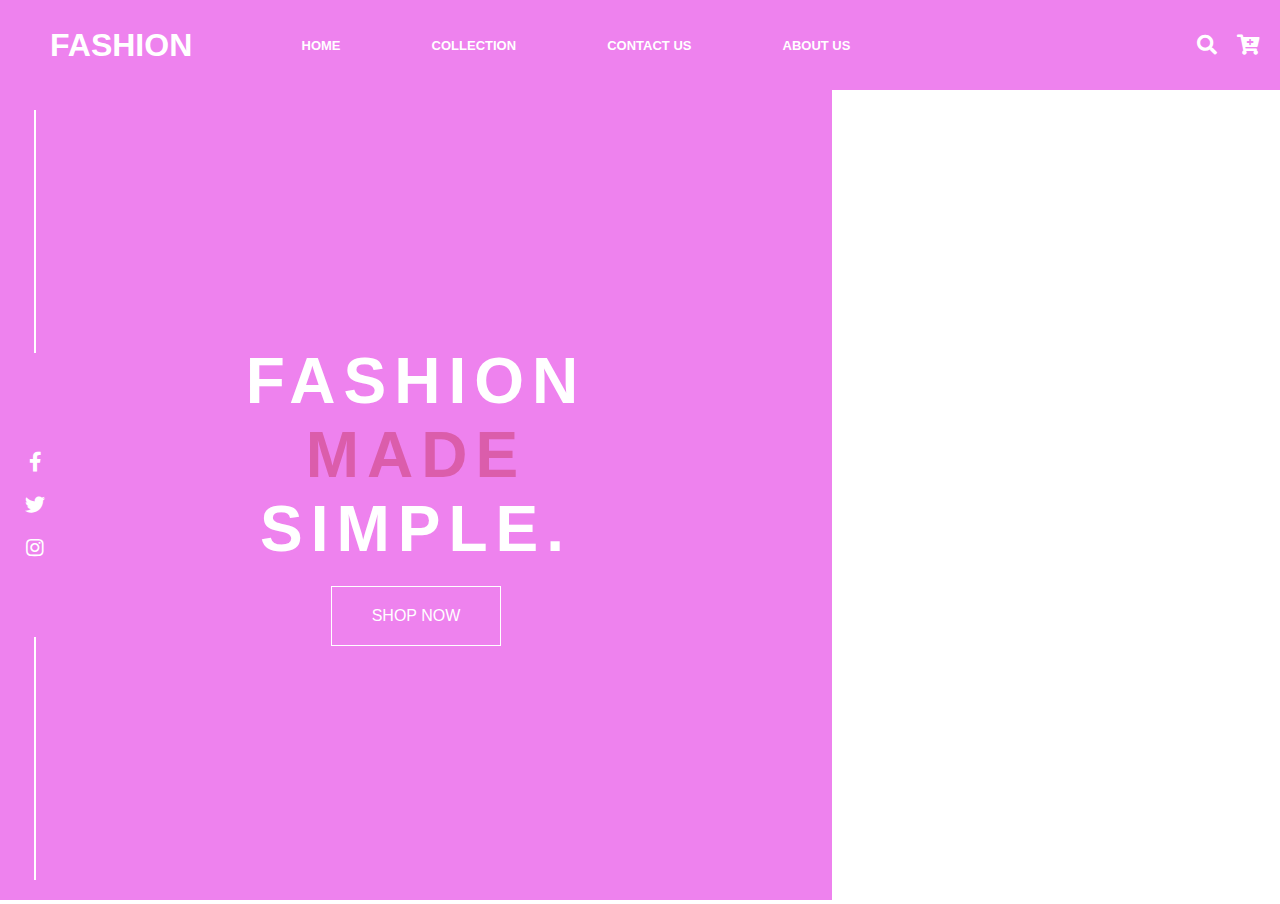
<file: index.html>
<!DOCTYPE html>
<html lang="en">
  <head>
    <meta charset="UTF-8" />
    <meta name="viewport" content="width=device-width, initial-scale=1.0" />
    <link
      href="https://fonts.googleapis.com/css?family=Roboto&display=swap"
      rel="stylesheet"
    />
    <link
      rel="stylesheet"
      href="https://cdnjs.cloudflare.com/ajax/libs/font-awesome/5.13.0/css/all.min.css"
    />
    <link rel="stylesheet" href="index.css" />
    <title>Fashion</title>
  </head>
  <body>
    <header>
      <nav>
        <div class="logo">
          <h1>FASHION</h1>
        </div>
        <ul class="list-items">
          <li><a href="#" class="link">HOME</a></li>
          <li><a href="#" class="link">COLLECTION</a></li>
          <li><a href="#" class="link">CONTACT US</a></li>
          <li><a href="#" class="link">ABOUT US</a></li>
        </ul>

        <div class="nav-btns">
          <a href="#" class="btn-nav-i"><i class="fas fa-cart-plus"></i></a>
          <a href="#" class="btn-nav-i"><i class="fas fa-search"></i></a>
        </div>
      </nav>
      <div class="main">
        <div class="main-left">
          <div class="social-media">
            <a href="#" class="s-btn"><i class="fab fa-facebook-f"></i></a>
            <a href="#" class="s-btn"><i class="fab fa-twitter"></i></a>
            <a href="#" class="s-btn"><i class="fab fa-instagram"></i></a>
          </div>
          <div class="banner">
            <div class="f-text">
              <h1>
                FASHION
                <br />
                <span>MADE</span>
                <br />
                SIMPLE.
              </h1>
            </div>
            <a href="#" class="btn">SHOP NOW</a>
          </div>
        </div>
        <div class="main-right">
          <img src="images.jpg" />
        </div>
      </div>
    </header>
  </body>
</html>
</file>
<file: index.css>
* {
    padding: 0;
    margin: 0;
    box-sizing: border-box;
  }
  
  body {
    font-family: sans-serif;
  }
  
  header {
    width: 100%;
    height: 100vh;
  }
  
  nav {
    background:violet;
    display: flex;
    width: 100%;
    height: 10vh;
    align-items: center;
  }
  
  .logo {
    width: 20%;
    padding-left: 50px;
    color: white;
  }
  
  .list-items {
    display: flex;
    list-style: none;
    width: 50%;
    justify-content: space-around;
  }
  
  .link {
    text-decoration: none;
    font-weight: bold;
    color: white;
    font-size: 13px;
    transition: 0.4s;
  }
  
  .link:hover {
    color: #db5dab;
  }
  
  .nav-btns {
    width: 30%;
    font-size: 20px;
  }
  
  .btn-nav-i {
    color: white;
    float: right;
    padding-right: 20px;
    transition: 0.4s;
  }
  
  .btn-nav-i:hover {
    color: #db5dab;
  }
  
  .main {
    background:violet;
    position: relative;
    height: 90vh;
    width: 100%;
  }
  .main-left {
    position: absolute;
    top: 0;
    height: 100%;
    width: 65%;
  }
  .main-right {
    position: absolute;
    top: 0;
    right: 0;
    height: 100%;
    width: 35%;
    background: white;
  }
  
  .main-right img {
    height: 100%;
    width: 100%;
    object-fit: contain;
    animation: animation 5s forwards;
    animation-delay: 1s;
    opacity: 0;
  }
  
  @keyframes animation {
    0% {
      opacity: 0;
    }
  
    100% {
      opacity: 1;
    }
  }
  
  .social-media {
    position: absolute;
    height: 100%;
    width: 70px;
    display: flex;
    flex-direction: column;
    align-items: center;
    justify-content: center;
  }
  
  .social-media::before {
    content: "";
    position: absolute;
    width: 2px;
    height: 30%;
    background: white;
    top: 20px;
  }
  .social-media::after {
    content: "";
    position: absolute;
    width: 2px;
    height: 30%;
    background: white;
    bottom: 20px;
  }
  
  .s-btn {
    color: white;
    margin-top: 20px;
    transition: 0.4s;
    font-size: 20px;
  }
  
  .s-btn:hover {
    color: #db5dab;
  }
  
  .banner {
    height: 100%;
    width: 100%;
    display: flex;
    flex-direction: column;
    align-items: center;
    justify-content: center;
  }
  
  .f-text h1 {
    text-align: center;
    font-size: 4rem;
    letter-spacing: 0.5rem;
    color: white;
  }
  
  .f-text span {
    color: #db5dab;
  }
  
  .btn {
    margin-top: 20px;
    text-decoration: none;
    color: white;
    border: solid 1px white;
    padding: 20px 40px;
    transition: 0.4s;
  }
  
  .btn:hover {
    background: #db5dab;
  }
</file>
